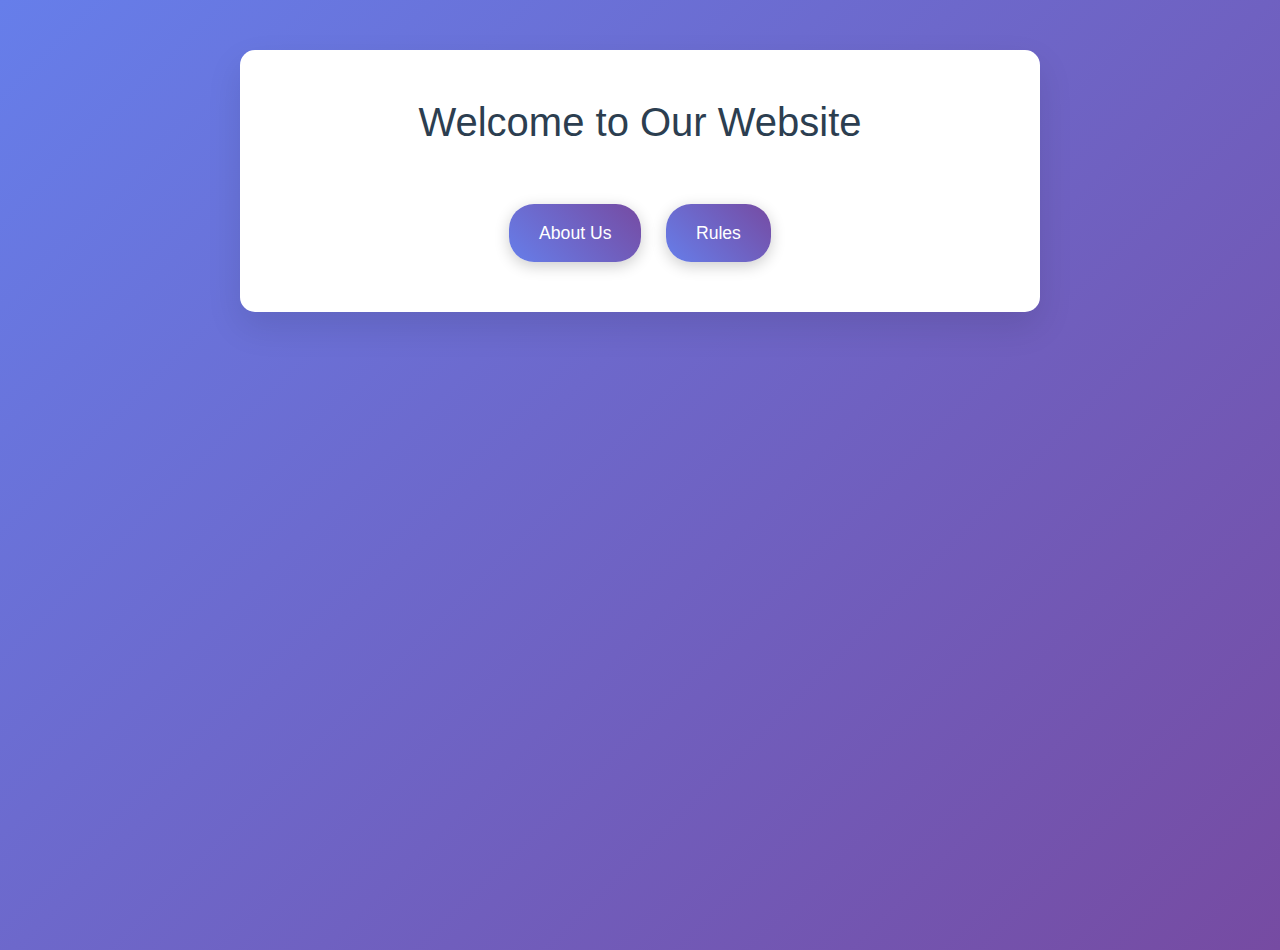
<file: index.html>
<!DOCTYPE html>
<html lang="en">
<head>
  <meta charset="UTF-8">
  <meta name="viewport" content="width=device-width, initial-scale=1.0">
  <title>Simple Website</title>
  <link rel="stylesheet" href="style.css">
</head>
<body>
  <div class="container">
    <h1>Welcome to Our Website</h1>
    <div class="button-container">
      <a href="about.html" class="btn">About Us</a>
      <a href="rules.html" class="btn">Rules</a>
    </div>
  </div>
</body>
</html>
</file>
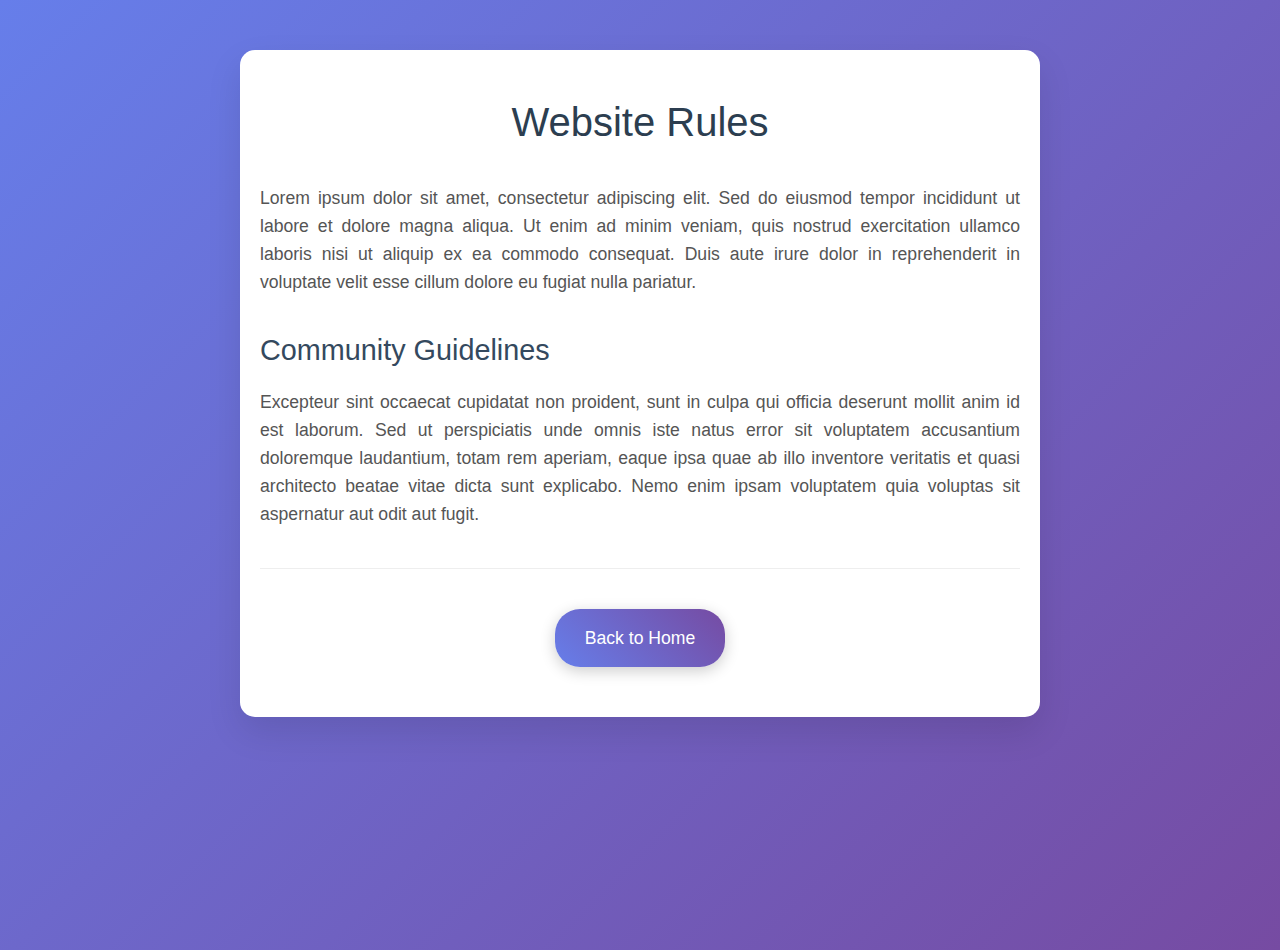
<file: rules.html>
<!DOCTYPE html>
<html lang="en">
<head>
  <meta charset="UTF-8">
  <meta name="viewport" content="width=device-width, initial-scale=1.0">
  <title>Rules - Simple Website</title>
  <link rel="stylesheet" href="style.css">
</head>
<body>
  <div class="container">
    <h1>Website Rules</h1>
    <p>Lorem ipsum dolor sit amet, consectetur adipiscing elit. Sed do eiusmod tempor incididunt ut labore et dolore magna aliqua. Ut enim ad minim veniam, quis nostrud exercitation ullamco laboris nisi ut aliquip ex ea commodo consequat. Duis aute irure dolor in reprehenderit in voluptate velit esse cillum dolore eu fugiat nulla pariatur.</p>
    
    <h2>Community Guidelines</h2>
    <p>Excepteur sint occaecat cupidatat non proident, sunt in culpa qui officia deserunt mollit anim id est laborum. Sed ut perspiciatis unde omnis iste natus error sit voluptatem accusantium doloremque laudantium, totam rem aperiam, eaque ipsa quae ab illo inventore veritatis et quasi architecto beatae vitae dicta sunt explicabo. Nemo enim ipsam voluptatem quia voluptas sit aspernatur aut odit aut fugit.</p>
    
    <div class="nav-link">
      <a href="index.html" class="btn">Back to Home</a>
    </div>
  </div>
</body>
</html>
</file>
<file: style.css>
/* Reset and base styles */
* {
  margin: 0;
  padding: 0;
  box-sizing: border-box;
}

body {
  font-family: 'Arial', sans-serif;
  line-height: 1.6;
  color: #333;
  background: linear-gradient(135deg, #667eea 0%, #764ba2 100%);
  min-height: 100vh;
}

/* Container */
.container {
  max-width: 800px;
  margin: 0 auto;
  padding: 40px 20px;
  background: white;
  margin-top: 50px;
  border-radius: 15px;
  box-shadow: 0 15px 35px rgba(0, 0, 0, 0.1);
}

/* Typography */
h1 {
  text-align: center;
  color: #2c3e50;
  margin-bottom: 30px;
  font-size: 2.5em;
  font-weight: 300;
}

h2 {
  color: #34495e;
  margin-top: 30px;
  margin-bottom: 15px;
  font-size: 1.8em;
  font-weight: 400;
}

p {
  margin-bottom: 20px;
  text-align: justify;
  font-size: 1.1em;
  color: #555;
}

/* Button styles */
.btn {
  display: inline-block;
  padding: 15px 30px;
  margin: 10px;
  background: linear-gradient(45deg, #667eea, #764ba2);
  color: white;
  text-decoration: none;
  border-radius: 25px;
  font-size: 1.1em;
  font-weight: 500;
  transition: all 0.3s ease;
  box-shadow: 0 4px 15px rgba(0, 0, 0, 0.2);
}

.btn:hover {
  transform: translateY(-2px);
  box-shadow: 0 6px 20px rgba(0, 0, 0, 0.3);
  background: linear-gradient(45deg, #5a67d8, #6b46c1);
}

/* Button container */
.button-container {
  text-align: center;
  margin-top: 40px;
}

/* Navigation link */
.nav-link {
  text-align: center;
  margin-top: 40px;
  padding-top: 30px;
  border-top: 1px solid #eee;
}

/* Responsive design */
@media (max-width: 768px) {
  .container {
    margin: 20px;
    margin-top: 30px;
    padding: 30px 15px;
  }
  
  h1 {
    font-size: 2em;
  }
  
  .btn {
    display: block;
    margin: 15px auto;
    text-align: center;
  }
}
</file>
